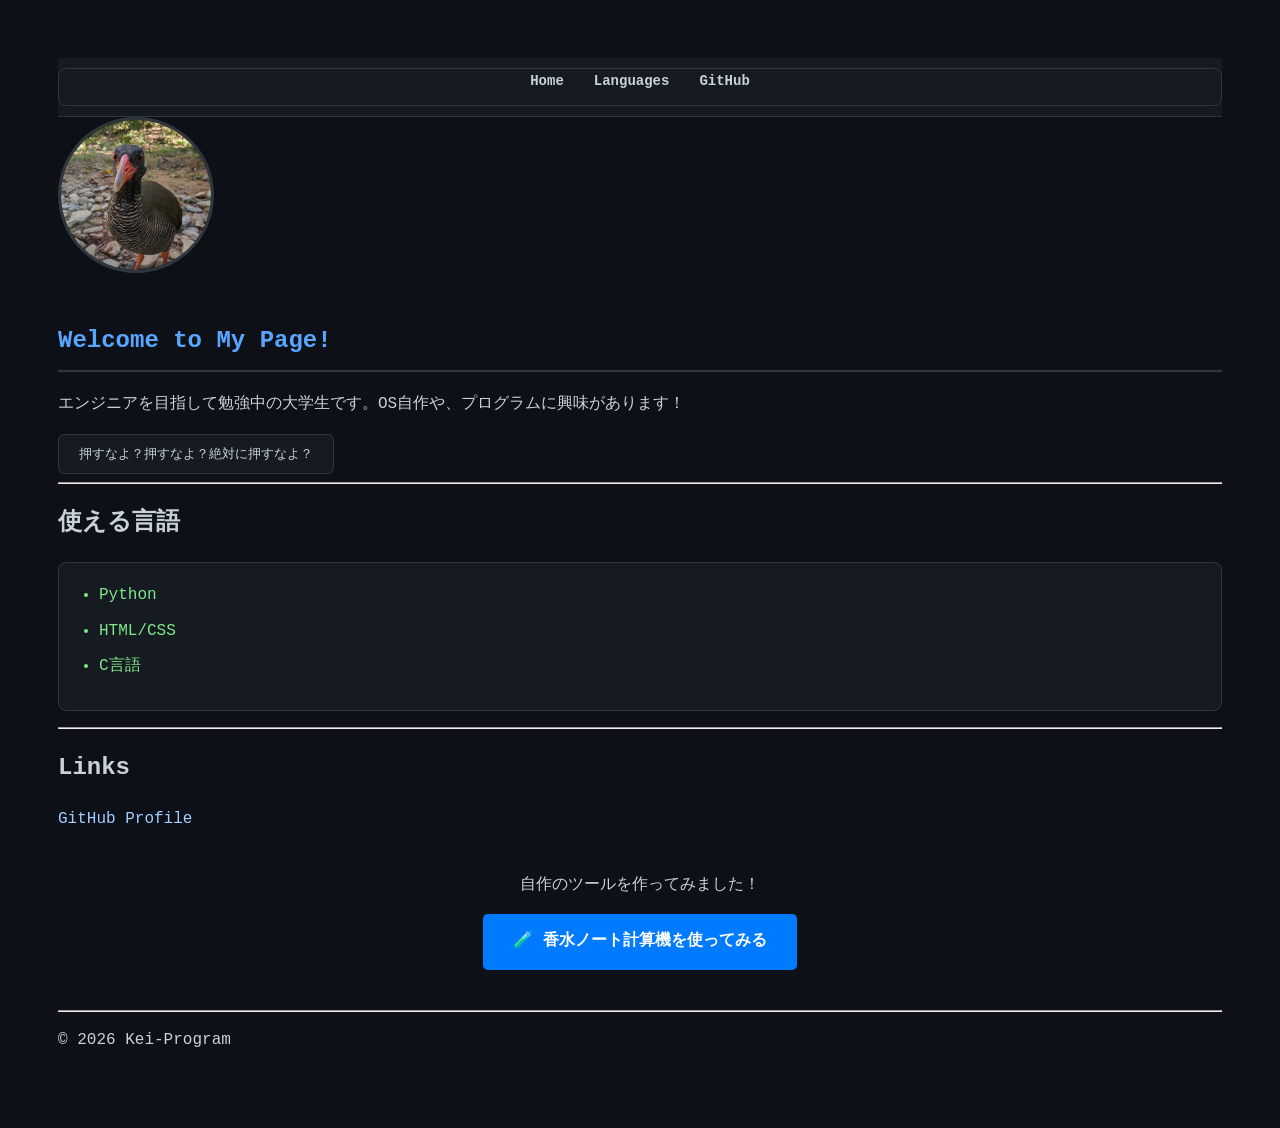
<file: index.html>
<!DOCTYPE html>
<html lang="ja">

<head>
    <meta charset="UTF-8">
    <link rel="stylesheet" href="CSS/style.css">
    <meta name="viewport" content="width=device-width, initial-scale=1.0">
    <title>My Portfolio</title>
</head>

<body>


    <nav class="navbar">
        <ul>
            <li><a href="#title">Home</a></li>
            <li><a href="#language">Languages</a></li>
            <li><a href="https://github.com/kei-program" target="_blank">GitHub</a></li>
        </ul>
    </nav>

    <main>
        <section class="title">
            <img src="DSC_0889.JPG" alt="プロフィールアイコン" class="profile-icon">
            <h1 id="title">Welcome to My Page!</h1>
            <p>エンジニアを目指して勉強中の大学生です。OS自作や、プログラムに興味があります！</p>
            <button id="boot-btn">押すなよ？押すなよ？絶対に押すなよ？</button>
            <div id="terminal-box">
                <div id="log-container"></div>
            </div>
        </section>
        <hr>
        <section id="language" class="language">
            <h2>使える言語</h2>
            <ul>
                <li>Python</li>
                <li>HTML/CSS</li>
                <li>C言語</li>
            </ul>
        </section>
        <hr>
        <section class="links">
            <h2>Links</h2>
            <a href="https://github.com/kei-program" target="_blank">GitHub Profile</a>
            <div style="margin: 40px 0; text-align: center;">
                <p>自作のツールを作ってみました！</p>
                <a href="calc.html" style="display: inline-block; padding: 15px 30px; background-color: #007bff; color: white; text-decoration: none; border-radius: 5px; font-weight: bold;">
                    🧪 香水ノート計算機を使ってみる
                </a>
            </div>
        </section>
        <footer>
            <hr>
            <p>&copy; 2026 Kei-Program</p>
        </footer>
        <script src="JS/script.js"></script>
    </main>

</body>

</html>
</file>
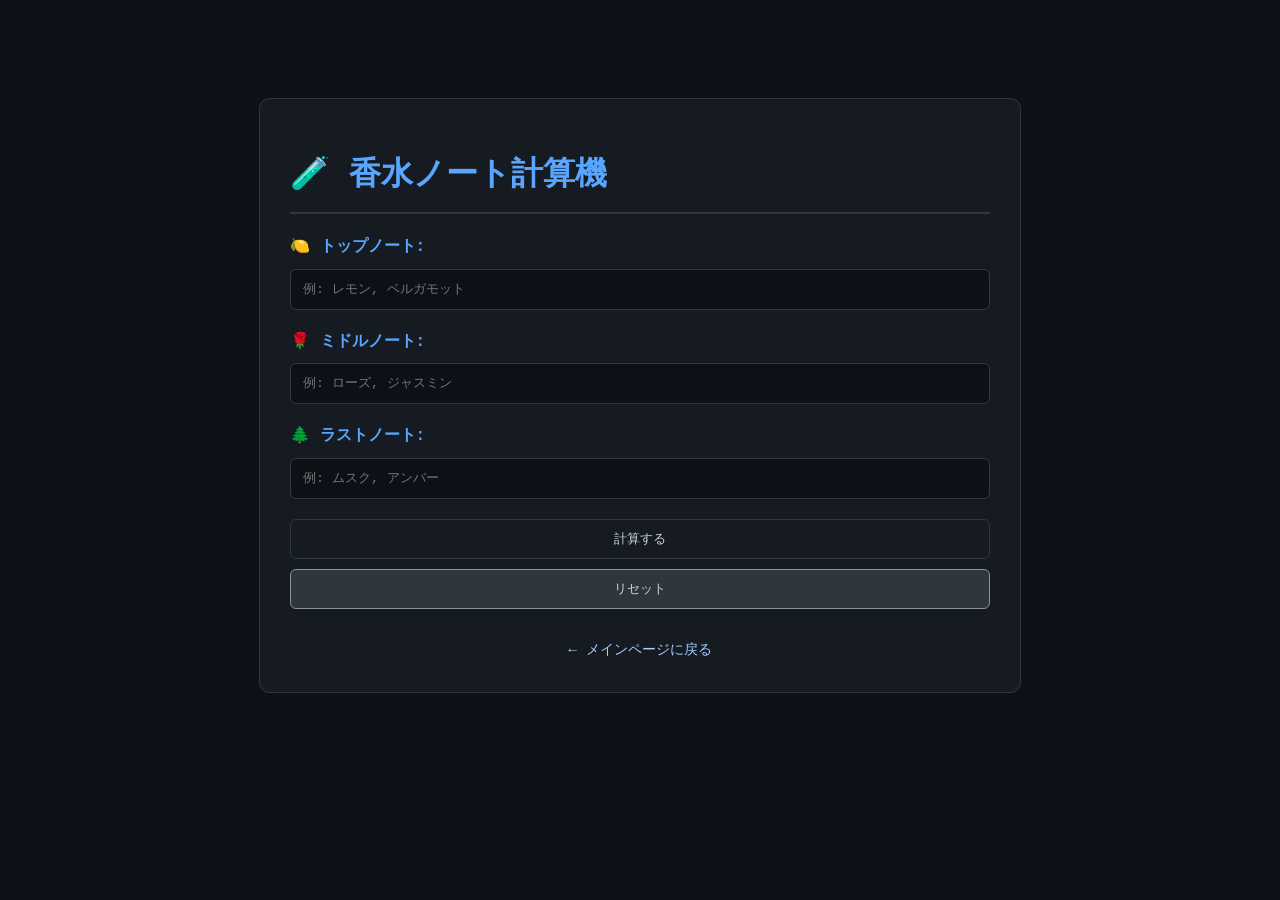
<file: calc.html>
<!DOCTYPE html>
<html lang="ja">
<head>
    <meta charset="UTF-8">
    <title>香水ノート計算機 🧪</title>
    <link rel="stylesheet" href="CSS/style.css">
</head>
<body>
    <div class="calc-container">
        <h1>🧪 香水ノート計算機</h1>
    
        <label class="calc-label">🍋 トップノート:</label>
        <input type="text" id="topNotes" class="calc-input" placeholder="例: レモン, ベルガモット">

        <label class="calc-label">🌹 ミドルノート:</label>
        <input type="text" id="middleNotes" class="calc-input" placeholder="例: ローズ, ジャスミン">

        <label class="calc-label">🌲 ラストノート:</label>
        <input type="text" id="lastNotes" class="calc-input" placeholder="例: ムスク, アンバー">

        <button class="btn" onclick="calculatePerfume()" style="width: 100%; margin-top: 20px;">計算する</button>

        <button class="btn" onclick="resetForm()" style="width: 100%; margin-top: 10px; background-color: #30363d; border-color: #8b949e;">リセット</button>

        <div id="resultArea"></div>

        <a href="index.html" class="back-home">← メインページに戻る</a>
    </div>
    <script src="script.js"></script>
</body>
</html>
</file>
<file: CSS/style.css>
html {
    scroll-behavior: smooth;
}

/* 画面全体の設定 */
body {
    background-color: #0d1117; /* GitHub風の深い紺色 */
    color: #c9d1d9;           /* 目に優しい白 */
    font-family: 'Consolas', 'Courier New', monospace; /* プログラミング風のフォント */
    line-height: 1.6;
    padding: 50px;
}

/* 見出しのデザイン */
h1 {
    color: #58a6ff;           /* 綺麗な青色 */
    border-bottom: 2px solid #30363d;
    padding-bottom: 10px;
}

/* リストのデザイン */
ul {
    background: #161b22;
    padding: 20px 40px;
    border-radius: 8px;
    border: 1px solid #30363d;
}

/* 強調したい文字 */
li {
    margin-bottom: 10px;
    color: #7ee787;           
}

.profile-icon {
    width: 150px;       /* 横幅 */
    height: 150px;      /* 縦幅 */
    border-radius: 50%; /* 画像を丸く */
    object-fit: cover;  /* なめらかに */
    border: 3px solid #30363d; /* 枠線 */
    margin-bottom: 20px; /* 画像の下に隙間 */
}

button {
    background-color: #161b22; /* 背景 */
    color: #c9d1d9;           /* 文字 */
    border: 1px solid #30363d; /* 枠線 */
    padding: 10px 20px;       /* ボタンの中の隙間 */
    border-radius: 6px;       /* 角を丸く */
    font-family: inherit;      /* フォントは全体に合わせる */
    cursor: pointer;         /* マウスを乗せたら「手の形」に */
    transition: all 0.2s; /* 変色のグラデーション */
}

button:hover {
    background-color: #30363d; /* 変色 */
    transform: translateY(-3px);  /* 上にあげる */
    box-shadow: 0 5px 15px rgba(0,0,0,0.3); /* 影 */
}

a {
    color: #a3ceff;           /* 色 */
    text-decoration: none;    /* 下線を消す */
    transition: all 0.8s; /* 変色のグラデーション */
}

a:hover {
    color: #8069b8;           /* 変色後の色 */
    text-decoration: underline; /* 下線を入れる */
}

/* ナビゲーション */
.navbar {
    background-color: #161b22; /* 背景 */
    padding: 10px 0;
    position: sticky;         /*  画面上固定 */
    top: 0;
    z-index: 100;
    border-bottom: 1px solid #30363d;
}

/* 「点」を消して横に並べる */
.navbar ul {
    list-style: none;         /* 黒丸を消す */
    margin: 0;
    padding: 0;
    display: flex;            /* 横並びに */
    justify-content: center;  /* 寄せる */
    gap: 30px;                /* 隙間 */
}

/* メニューデザイン */
.navbar a {
    font-size: 14px;
    font-weight: bold;
    color: #c9d1d9;
}

#terminal-box {
    background-color: #0d1117; /* 背景 */
    color: #ebfcf5;           /* 色 */
    font-family: 'Courier New', Courier, monospace; /* 等幅フォント */
    padding: 15px;
    border-radius: 5px;
    border: 1px solid #30363d;
    margin-top: 20px;
    height: 150px;            /* 高さ固定 */
    overflow-y: auto;         /* ログが増えたらスクロールできるように */
    text-align: left;         /* 文字を左寄せに */
    font-size: 0.9rem;
    display: none;            /* 隠す */
}

.log-line {
    margin: 5px 0;
    border-left: 2px solid #7ee787;
    padding-left: 10px;
}


/* --（calc.html）用デザイン-- */

/* 入力エリアボックス */
.calc-container {
    max-width: 700px;
    margin: 40px auto;
    background-color: #161b22; 
    padding: 30px;
    border-radius: 10px;
    border: 1px solid #30363d;
}

/* 入力ラベル */
.calc-label {
    display: block;
    margin-top: 20px;
    margin-bottom: 8px;
    font-weight: bold;
    color: #58a6ff; /* 見出しと同じ青色 */
}

/* 入力フォーム */
.calc-input {
    width: 100%;
    background-color: #0d1117;
    color: #c9d1d9;
    border: 1px solid #30363d;
    padding: 12px;
    border-radius: 6px;
    font-family: inherit;
    box-sizing: border-box; /* 幅がはみ出さないように */
}

.calc-input:focus {
    outline: none;
    border-color: #58a6ff;
    box-shadow: 0 0 0 3px rgba(88, 166, 255, 0.3);
}

/* 計算結果の表示エリア */
#resultArea {
    margin-top: 30px;
    padding: 20px;
    background-color: #0d1117;
    border-left: 4px solid #7ee787; 
    border-radius: 4px;
    display: none; /* 初期状態は隠す */
}

/* 結果内の強調文字 */
#resultArea strong {
    color: #7ee787;
}

/* 戻るリンク調整 */
.back-home {
    display: block;
    text-align: center;
    margin-top: 30px;
    font-size: 0.9rem;
}






/* --スマホ用 幅がXXpx以下-- */
@media (max-width: 600px) {
    
    /* 1. ナビゲーションメニュー */
    .navbar ul {
        flex-direction: column; /* 横並び→縦並び */
        gap: 10px;              /* 隙間 */
        text-align: center;
    }

    /* 2. プロフィール */
    .profile-icon {
        width: 100px;
        height: 100px;
    }

    /* 3. 全体の文字サイズ */
    h1 {
        font-size: 1.5rem;
    }

    /* 4. セクションの余白 */
    section {
        padding: 20px;
    }
}
</file>
